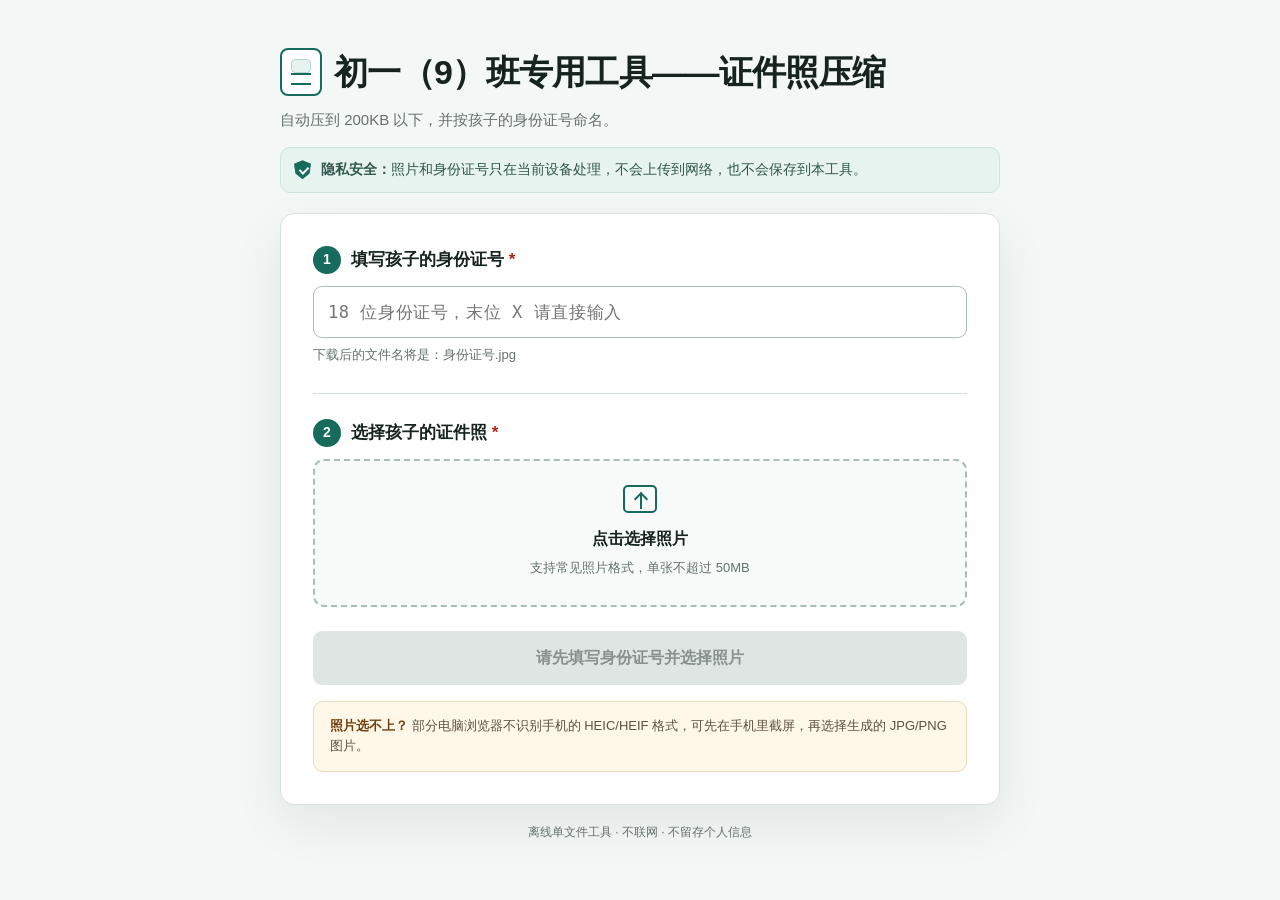
<file: tools/id-photo-compressor/index.html>
<!doctype html>
<html lang="zh-CN">
<head>
  <meta charset="utf-8">
  <meta name="viewport" content="width=device-width, initial-scale=1, viewport-fit=cover">
  <meta name="color-scheme" content="light">
  <meta name="theme-color" content="#166b5c">
  <meta name="referrer" content="no-referrer">
  <meta name="robots" content="noindex,nofollow,noarchive">
  <meta name="mobile-web-app-capable" content="yes">
  <meta name="apple-mobile-web-app-capable" content="yes">
  <meta name="apple-mobile-web-app-status-bar-style" content="default">
  <meta name="apple-mobile-web-app-title" content="初一（9）班专用工具——证件照压缩">
  <meta http-equiv="Content-Security-Policy" content="default-src 'none'; img-src 'self' blob: data:; script-src 'unsafe-inline'; style-src 'unsafe-inline'; connect-src 'none'; font-src 'none'; object-src 'none'; base-uri 'none'; form-action 'none'">
  <link rel="icon" href="data:image/svg+xml,%3Csvg xmlns='http://www.w3.org/2000/svg' viewBox='0 0 64 64'%3E%3Crect x='10' y='5' width='44' height='54' rx='9' fill='%23fff' stroke='%23166b5c' stroke-width='4'/%3E%3Crect x='20' y='16' width='24' height='16' rx='4' fill='%23e7f3ef'/%3E%3Cpath d='M20 41h24M20 49h24' stroke='%23166b5c' stroke-width='4'/%3E%3C/svg%3E">
  <title>初一（9）班专用工具——证件照压缩</title>
  <style>
    :root {
      --page: #f3f7f5;
      --surface: #ffffff;
      --surface-soft: #f7faf8;
      --ink: #17231f;
      --muted: #64716c;
      --line: #d8e2dd;
      --primary: #166b5c;
      --primary-hover: #10574b;
      --primary-soft: #e7f3ef;
      --success: #157347;
      --success-soft: #eaf6ef;
      --danger: #b42318;
      --danger-soft: #fff0ee;
      --warning: #8a4b08;
      --warning-soft: #fff7e8;
      --focus: #70c5b3;
      --radius: 14px;
      --shadow: 0 18px 50px rgba(25, 54, 45, 0.08);
      --font: -apple-system, BlinkMacSystemFont, "Segoe UI", "Microsoft YaHei", "PingFang SC", Arial, sans-serif;
    }

    * {
      box-sizing: border-box;
    }

    html {
      min-width: 320px;
      background: var(--page);
    }

    body {
      margin: 0;
      min-height: 100vh;
      color: var(--ink);
      background: var(--page);
      font-family: var(--font);
      font-size: 16px;
      line-height: 1.55;
      -webkit-font-smoothing: antialiased;
    }

    button,
    input {
      font: inherit;
    }

    button,
    .upload-box,
    .download-link {
      -webkit-tap-highlight-color: transparent;
    }

    .page-shell {
      width: min(100% - 28px, 680px);
      margin: 0 auto;
      padding: 36px 0 30px;
    }

    .masthead {
      margin-bottom: 20px;
    }

    .brand-row {
      display: flex;
      align-items: center;
      gap: 12px;
      margin-bottom: 12px;
    }

    .brand-mark {
      position: relative;
      flex: 0 0 auto;
      width: 42px;
      height: 48px;
      border: 2px solid var(--primary);
      border-radius: 8px;
      background: var(--surface);
    }

    .brand-mark::before {
      content: "";
      position: absolute;
      left: 9px;
      right: 9px;
      top: 9px;
      height: 12px;
      border-radius: 4px;
      background: var(--primary-soft);
      border: 1px solid #b5d9cf;
    }

    .brand-mark::after {
      content: "";
      position: absolute;
      left: 9px;
      right: 9px;
      bottom: 9px;
      height: 8px;
      border-top: 2px solid var(--primary);
      border-bottom: 2px solid var(--primary);
    }

    h1 {
      margin: 0;
      font-size: clamp(25px, 5vw, 34px);
      line-height: 1.2;
      letter-spacing: -0.02em;
    }

    .subtitle {
      margin: 0;
      color: var(--muted);
      font-size: 15px;
    }

    .privacy-strip {
      display: flex;
      align-items: flex-start;
      gap: 10px;
      margin-top: 16px;
      padding: 11px 13px;
      color: #31564c;
      background: var(--primary-soft);
      border: 1px solid #cce4dd;
      border-radius: 10px;
      font-size: 14px;
    }

    .shield {
      position: relative;
      flex: 0 0 auto;
      width: 17px;
      height: 19px;
      margin-top: 1px;
      background: var(--primary);
      clip-path: polygon(50% 0, 100% 18%, 92% 70%, 50% 100%, 8% 70%, 0 18%);
    }

    .shield::after {
      content: "";
      position: absolute;
      left: 7px;
      top: 5px;
      width: 4px;
      height: 7px;
      border: solid #fff;
      border-width: 0 2px 2px 0;
      transform: rotate(45deg);
    }

    .panel {
      padding: 26px;
      background: var(--surface);
      border: 1px solid var(--line);
      border-radius: var(--radius);
      box-shadow: var(--shadow);
    }

    .field-group + .field-group {
      margin-top: 26px;
      padding-top: 25px;
      border-top: 1px solid var(--line);
    }

    .field-heading {
      display: flex;
      align-items: center;
      gap: 10px;
      margin-bottom: 12px;
      font-size: 17px;
      font-weight: 700;
    }

    .step-number {
      display: inline-grid;
      place-items: center;
      flex: 0 0 auto;
      width: 28px;
      height: 28px;
      color: #fff;
      background: var(--primary);
      border-radius: 50%;
      font-size: 14px;
    }

    .required {
      color: var(--danger);
    }

    .id-input {
      width: 100%;
      min-height: 50px;
      padding: 12px 14px;
      color: var(--ink);
      background: #fff;
      border: 1px solid #aebdb6;
      border-radius: 9px;
      outline: none;
      font-family: ui-monospace, "Cascadia Mono", Consolas, monospace;
      font-size: 17px;
      letter-spacing: 0.035em;
      text-transform: uppercase;
    }

    .id-input:hover {
      border-color: #80958b;
    }

    .id-input:focus {
      border-color: var(--primary);
      box-shadow: 0 0 0 4px rgba(22, 107, 92, 0.14);
    }

    .id-input[aria-invalid="true"] {
      border-color: var(--danger);
    }

    .field-hint {
      min-height: 22px;
      margin: 7px 0 0;
      color: var(--muted);
      font-size: 13px;
    }

    .field-hint.is-error {
      color: var(--danger);
    }

    .field-hint.is-valid {
      color: var(--success);
      font-weight: 600;
    }

    .file-input {
      position: absolute;
      width: 1px;
      height: 1px;
      overflow: hidden;
      clip: rect(0 0 0 0);
      clip-path: inset(50%);
      white-space: nowrap;
    }

    .upload-box {
      display: grid;
      justify-items: center;
      min-height: 148px;
      padding: 24px 18px;
      color: var(--ink);
      background: var(--surface-soft);
      border: 2px dashed #a9beb5;
      border-radius: 11px;
      cursor: pointer;
      text-align: center;
      transition: border-color 160ms ease, background-color 160ms ease;
    }

    .upload-box:hover,
    .upload-box.is-dragging {
      background: #edf7f3;
      border-color: var(--primary);
    }

    .file-input:focus-visible + .upload-box {
      outline: 3px solid var(--focus);
      outline-offset: 3px;
    }

    .upload-icon {
      position: relative;
      width: 34px;
      height: 28px;
      margin-bottom: 11px;
      border: 2px solid var(--primary);
      border-radius: 5px;
    }

    .upload-icon::before {
      content: "";
      position: absolute;
      left: 11px;
      top: 7px;
      width: 8px;
      height: 8px;
      border-left: 2px solid var(--primary);
      border-top: 2px solid var(--primary);
      transform: rotate(45deg);
    }

    .upload-icon::after {
      content: "";
      position: absolute;
      left: 15px;
      top: 7px;
      width: 2px;
      height: 15px;
      background: var(--primary);
    }

    .upload-title {
      font-weight: 700;
    }

    .upload-note {
      margin-top: 4px;
      color: var(--muted);
      font-size: 13px;
    }

    .preview-card {
      display: none;
      grid-template-columns: 92px minmax(0, 1fr);
      gap: 14px;
      align-items: center;
      margin-top: 14px;
      padding: 12px;
      background: var(--surface-soft);
      border: 1px solid var(--line);
      border-radius: 10px;
    }

    .preview-card.is-visible {
      display: grid;
    }

    .preview-image-wrap {
      display: grid;
      place-items: center;
      width: 92px;
      height: 112px;
      overflow: hidden;
      background: #e6ece9;
      border: 1px solid #ccd8d2;
      border-radius: 7px;
    }

    .preview-image {
      width: 100%;
      height: 100%;
      object-fit: contain;
      background: #fff;
    }

    .file-name {
      margin: 0 0 5px;
      overflow-wrap: anywhere;
      font-weight: 700;
    }

    .file-detail {
      margin: 0;
      color: var(--muted);
      font-size: 13px;
    }

    .replace-button {
      min-height: 44px;
      margin-top: 8px;
      padding: 7px 0;
      color: var(--primary);
      background: transparent;
      border: 0;
      cursor: pointer;
      font-weight: 700;
      text-decoration: underline;
      text-underline-offset: 3px;
    }

    .primary-button {
      width: 100%;
      min-height: 54px;
      margin-top: 24px;
      padding: 13px 18px;
      color: #fff;
      background: var(--primary);
      border: 0;
      border-radius: 9px;
      cursor: pointer;
      font-weight: 700;
      transition: background-color 150ms ease, transform 100ms ease;
    }

    .primary-button:hover:not(:disabled) {
      background: var(--primary-hover);
    }

    .primary-button:active:not(:disabled) {
      transform: translateY(1px);
    }

    .primary-button:disabled {
      color: #87918d;
      background: #dfe5e2;
      cursor: not-allowed;
    }

    .primary-button.is-busy {
      cursor: wait;
    }

    .primary-button:focus-visible,
    .replace-button:focus-visible,
    .download-link:focus-visible {
      outline: 3px solid var(--focus);
      outline-offset: 3px;
    }

    .alert {
      display: none;
      margin-top: 14px;
      padding: 11px 13px;
      border-radius: 9px;
      font-size: 14px;
    }

    .alert.is-visible {
      display: block;
    }

    .alert.is-error {
      color: var(--danger);
      background: var(--danger-soft);
      border: 1px solid #f2c8c4;
    }

    .alert.is-info {
      color: #31564c;
      background: var(--primary-soft);
      border: 1px solid #cce4dd;
    }

    .result-card {
      display: none;
      margin-top: 16px;
      padding: 16px;
      background: var(--success-soft);
      border: 1px solid #bde1ca;
      border-radius: 10px;
    }

    .result-card.is-visible {
      display: block;
    }

    .result-title {
      display: flex;
      align-items: center;
      gap: 9px;
      margin: 0 0 7px;
      color: var(--success);
      font-weight: 800;
    }

    .check-mark {
      position: relative;
      flex: 0 0 auto;
      width: 22px;
      height: 22px;
      background: var(--success);
      border-radius: 50%;
    }

    .check-mark::after {
      content: "";
      position: absolute;
      left: 7px;
      top: 4px;
      width: 6px;
      height: 10px;
      border: solid #fff;
      border-width: 0 2px 2px 0;
      transform: rotate(45deg);
    }

    .result-meta,
    .result-note {
      margin: 0;
      color: #355449;
      font-size: 14px;
    }

    .result-filename {
      overflow-wrap: anywhere;
      font-family: ui-monospace, "Cascadia Mono", Consolas, monospace;
      font-weight: 700;
    }

    .download-link,
    .share-button {
      display: inline-flex;
      align-items: center;
      justify-content: center;
      min-height: 46px;
      margin-top: 13px;
      padding: 9px 16px;
      color: #fff;
      background: var(--success);
      border-radius: 8px;
      font-weight: 700;
      text-decoration: none;
    }

    .result-actions {
      display: flex;
      flex-wrap: wrap;
      gap: 10px;
      margin-top: 13px;
    }

    .result-actions .download-link,
    .result-actions .share-button {
      margin-top: 0;
    }

    .share-button {
      border: 0;
      cursor: pointer;
    }

    .share-button[hidden] {
      display: none;
    }

    .result-note {
      margin-top: 10px;
      color: var(--warning);
      font-size: 12px;
    }

    .help-box {
      margin-top: 16px;
      padding: 14px 16px;
      color: #5e5141;
      background: var(--warning-soft);
      border: 1px solid #ead9b7;
      border-radius: 10px;
      font-size: 13px;
    }

    .help-box strong {
      color: #72400b;
    }

    .footer {
      padding: 18px 8px 0;
      color: var(--muted);
      font-size: 12px;
      text-align: center;
    }

    .noscript {
      margin: 18px auto;
      padding: 14px;
      color: var(--danger);
      background: var(--danger-soft);
      border: 1px solid #f2c8c4;
      border-radius: 10px;
    }

    @media (max-width: 480px) {
      .page-shell {
        width: min(100% - 20px, 680px);
        padding-top: 22px;
      }

      .panel {
        padding: 20px 16px;
      }

      .preview-card {
        grid-template-columns: 76px minmax(0, 1fr);
      }

      .preview-image-wrap {
        width: 76px;
        height: 96px;
      }
    }

    @media (min-width: 768px) {
      .page-shell {
        padding-top: 48px;
      }

      .panel {
        padding: 32px;
      }
    }

    @media (min-width: 1024px) {
      .page-shell {
        width: 720px;
      }
    }

    @media (min-width: 1440px) {
      .page-shell {
        padding-top: 64px;
      }
    }

    @media (prefers-reduced-motion: reduce) {
      *,
      *::before,
      *::after {
        scroll-behavior: auto;
        transition-duration: 0.01ms;
      }
    }

    @media print {
      body {
        background: #fff;
      }

      .panel {
        box-shadow: none;
      }
    }
  </style>
</head>
<body>
  <div class="page-shell">
    <header class="masthead">
      <div class="brand-row">
        <span class="brand-mark" aria-hidden="true"></span>
        <h1>初一（9）班专用工具——证件照压缩</h1>
      </div>
      <p class="subtitle">自动压到 200KB 以下，并按孩子的身份证号命名。</p>
      <div class="privacy-strip" role="note">
        <span class="shield" aria-hidden="true"></span>
        <span><strong>隐私安全：</strong>照片和身份证号只在当前设备处理，不会上传到网络，也不会保存到本工具。</span>
      </div>
    </header>

    <main>
      <section class="panel" aria-labelledby="tool-title">
        <h2 id="tool-title" style="position:absolute;width:1px;height:1px;overflow:hidden;clip:rect(0 0 0 0);">压缩并命名证件照</h2>

        <div class="field-group">
          <label class="field-heading" for="idNumber">
            <span class="step-number" aria-hidden="true">1</span>
            <span>填写孩子的身份证号 <span class="required" aria-hidden="true">*</span></span>
          </label>
          <input
            class="id-input"
            id="idNumber"
            name="idNumber"
            type="text"
            inputmode="text"
            autocomplete="off"
            autocapitalize="characters"
            spellcheck="false"
            maxlength="18"
            placeholder="18 位身份证号，末位 X 请直接输入"
            aria-describedby="idHint"
            aria-required="true"
            aria-invalid="false"
          >
          <p class="field-hint" id="idHint">下载后的文件名将是：身份证号.jpg</p>
        </div>

        <div class="field-group">
          <div class="field-heading" id="photoLabel">
            <span class="step-number" aria-hidden="true">2</span>
            <span>选择孩子的证件照 <span class="required" aria-hidden="true">*</span></span>
          </div>
          <input class="file-input" id="photoInput" type="file" accept="image/*,.jpg,.jpeg,.png,.webp,.bmp,.heic,.heif" aria-labelledby="photoLabel uploadText">
          <label class="upload-box" id="uploadBox" for="photoInput">
            <span class="upload-icon" aria-hidden="true"></span>
            <span class="upload-title" id="uploadText">点击选择照片</span>
            <span class="upload-note">支持常见照片格式，单张不超过 50MB</span>
          </label>

          <div class="preview-card" id="previewCard" aria-live="polite">
            <div class="preview-image-wrap">
              <img class="preview-image" id="previewImage" alt="已选择证件照的预览">
            </div>
            <div>
              <p class="file-name" id="fileName"></p>
              <p class="file-detail" id="fileDetail"></p>
              <button class="replace-button" id="replaceButton" type="button">重新选择照片</button>
            </div>
          </div>
        </div>

        <button class="primary-button" id="compressButton" type="button" disabled>请先填写身份证号并选择照片</button>

        <div class="alert" id="alertBox" role="status" aria-live="polite"></div>

        <div class="result-card" id="resultCard" aria-live="polite">
          <p class="result-title"><span class="check-mark" aria-hidden="true"></span><span id="resultTitleText">压缩完成</span></p>
          <p class="result-meta">文件：<span class="result-filename" id="resultFilename"></span></p>
          <p class="result-meta">大小：<strong id="resultSize"></strong>；尺寸：<span id="resultDimensions"></span></p>
          <div class="result-actions">
            <button class="share-button" id="shareButton" type="button" hidden>保存到手机或分享</button>
            <a class="download-link" id="downloadAgain" href="#" download>再次下载</a>
          </div>
          <p class="result-note">若浏览器因已有同名文件而加上“(1)”，请删除旧文件后再下载，确保文件名只有身份证号。</p>
        </div>

        <div class="help-box" role="note">
          <strong>照片选不上？</strong> 部分电脑浏览器不识别手机的 HEIC/HEIF 格式，可先在手机里截屏，再选择生成的 JPG/PNG 图片。
        </div>
      </section>
    </main>

    <footer class="footer">离线单文件工具 · 不联网 · 不留存个人信息</footer>
    <noscript><div class="noscript">浏览器未开启 JavaScript，无法压缩照片。请换用 Edge、Chrome 或 Safari 打开。</div></noscript>
  </div>

  <canvas id="workCanvas" hidden></canvas>

  <script>
    (() => {
      "use strict";

      // 195 KiB = 199,680 bytes，低于采用十进制计算的 200 KB，给上传系统留安全余量。
      const TARGET_BYTES = 195 * 1024;
      const MAX_INPUT_BYTES = 50 * 1024 * 1024;
      const MAX_LONG_EDGE = 1600;
      const MIN_QUALITY = 0.42;
      const MAX_QUALITY = 0.94;

      const idInput = document.getElementById("idNumber");
      const idHint = document.getElementById("idHint");
      const fileInput = document.getElementById("photoInput");
      const uploadBox = document.getElementById("uploadBox");
      const previewCard = document.getElementById("previewCard");
      const previewImage = document.getElementById("previewImage");
      const fileName = document.getElementById("fileName");
      const fileDetail = document.getElementById("fileDetail");
      const replaceButton = document.getElementById("replaceButton");
      const compressButton = document.getElementById("compressButton");
      const alertBox = document.getElementById("alertBox");
      const resultCard = document.getElementById("resultCard");
      const resultTitleText = document.getElementById("resultTitleText");
      const resultFilename = document.getElementById("resultFilename");
      const resultSize = document.getElementById("resultSize");
      const resultDimensions = document.getElementById("resultDimensions");
      const shareButton = document.getElementById("shareButton");
      const downloadAgain = document.getElementById("downloadAgain");
      const workCanvas = document.getElementById("workCanvas");

      let selectedFile = null;
      let previewUrl = "";
      let resultUrl = "";
      let resultFile = null;
      let busy = false;
      let idTouched = false;

      function formatBytes(bytes) {
        if (!Number.isFinite(bytes) || bytes < 0) return "未知";
        if (bytes < 1024) return `${bytes} B`;
        return `${(bytes / 1024).toFixed(1)} KB`;
      }

      function normalizeId(value) {
        return value
          .toUpperCase()
          .replace(/[\s-]+/g, "")
          .replace(/[^0-9X]/g, "")
          .slice(0, 18);
      }

      function validateIdCard(value) {
        if (!value) return { valid: false, message: "请输入孩子的 18 位身份证号。" };
        if (value.length < 18) return { valid: false, message: `还需输入 ${18 - value.length} 位。` };
        if (!/^\d{17}[0-9X]$/.test(value)) return { valid: false, message: "身份证号格式不正确：前 17 位应为数字，末位可以是数字或 X。" };
        if (/^0{6}/.test(value)) return { valid: false, message: "身份证号前 6 位地区码不正确，请核对。" };

        const birth = value.slice(6, 14);
        const year = Number(birth.slice(0, 4));
        const month = Number(birth.slice(4, 6));
        const day = Number(birth.slice(6, 8));
        const birthDate = new Date(Date.UTC(year, month - 1, day));
        const today = new Date();
        const dateMatches = birthDate.getUTCFullYear() === year
          && birthDate.getUTCMonth() === month - 1
          && birthDate.getUTCDate() === day;
        const isFuture = birthDate.getTime() > Date.UTC(today.getFullYear(), today.getMonth(), today.getDate());

        if (!dateMatches || year < 1900 || isFuture) {
          return { valid: false, message: "身份证号中的出生日期不正确，请核对。" };
        }

        if (value.slice(14, 17) === "000") {
          return { valid: false, message: "身份证号顺序码不正确，请核对。" };
        }

        const weights = [7, 9, 10, 5, 8, 4, 2, 1, 6, 3, 7, 9, 10, 5, 8, 4, 2];
        const checks = ["1", "0", "X", "9", "8", "7", "6", "5", "4", "3", "2"];
        const sum = weights.reduce((total, weight, index) => total + Number(value[index]) * weight, 0);
        if (checks[sum % 11] !== value[17]) {
          return { valid: false, message: "身份证号校验位不正确，请逐位核对。" };
        }

        return { valid: true, message: "身份证号格式正确，文件将按此号码命名。" };
      }

      function setIdHint(forceError = false) {
        const result = validateIdCard(idInput.value);
        const showError = idTouched || forceError || idInput.value.length === 18;
        idInput.setAttribute("aria-invalid", String(!result.valid && showError));
        idHint.className = "field-hint";

        if (result.valid) {
          idHint.textContent = result.message;
          idHint.classList.add("is-valid");
        } else if (showError) {
          idHint.textContent = result.message;
          idHint.classList.add("is-error");
        } else {
          idHint.textContent = idInput.value ? result.message : "下载后的文件名将是：身份证号.jpg";
        }

        return result.valid;
      }

      function setAlert(message = "", type = "info") {
        alertBox.textContent = message;
        alertBox.className = "alert";
        if (message) alertBox.classList.add("is-visible", type === "error" ? "is-error" : "is-info");
      }

      function clearResult() {
        if (resultUrl) URL.revokeObjectURL(resultUrl);
        resultUrl = "";
        resultFile = null;
        resultCard.classList.remove("is-visible");
        shareButton.hidden = true;
        downloadAgain.removeAttribute("href");
      }

      function updateActionState() {
        const idValid = validateIdCard(idInput.value).valid;
        const ready = idValid && selectedFile && previewImage.complete && previewImage.naturalWidth > 0 && !busy;
        compressButton.disabled = !ready;

        if (busy) {
          compressButton.textContent = "正在压缩，请稍候…";
        } else if (!idValid && !selectedFile) {
          compressButton.textContent = "请先填写身份证号并选择照片";
        } else if (!idValid) {
          compressButton.textContent = "请先核对身份证号";
        } else if (!selectedFile) {
          compressButton.textContent = "请先选择证件照";
        } else {
          compressButton.textContent = "压缩照片（自动按身份证号命名）";
        }
      }

      function waitForImage(image) {
        return new Promise((resolve, reject) => {
          if (image.complete && image.naturalWidth > 0) {
            resolve();
            return;
          }
          image.addEventListener("load", resolve, { once: true });
          image.addEventListener("error", () => reject(new Error("浏览器无法读取这张照片。")), { once: true });
        });
      }

      async function useFile(file) {
        setAlert();
        clearResult();

        if (!file) return;
        if (file.size > MAX_INPUT_BYTES) {
          selectedFile = null;
          setAlert("照片超过 50MB，请先在相册中裁剪或截屏后再试。", "error");
          updateActionState();
          return;
        }

        const looksLikeImage = file.type.startsWith("image/") || /\.(jpe?g|png|webp|bmp|heic|heif)$/i.test(file.name);
        if (!looksLikeImage) {
          selectedFile = null;
          setAlert("请选择照片文件，不要选择 Word、PDF 或压缩包。", "error");
          updateActionState();
          return;
        }

        if (previewUrl) URL.revokeObjectURL(previewUrl);
        previewUrl = URL.createObjectURL(file);
        previewImage.removeAttribute("src");
        previewImage.src = previewUrl;

        try {
          await waitForImage(previewImage);
          selectedFile = file;
          fileName.textContent = file.name || "已选择照片";
          fileDetail.textContent = `原图 ${formatBytes(file.size)} · ${previewImage.naturalWidth} × ${previewImage.naturalHeight} 像素`;
          previewCard.classList.add("is-visible");
          uploadBox.style.display = "none";
        } catch (error) {
          selectedFile = null;
          previewCard.classList.remove("is-visible");
          uploadBox.style.display = "grid";
          setAlert("浏览器无法读取这张照片。若为 HEIC/HEIF，请先截屏或转换成 JPG 后再选择。", "error");
        }

        updateActionState();
      }

      function canvasToJpeg(canvas, quality) {
        return new Promise((resolve, reject) => {
          canvas.toBlob((blob) => {
            if (blob) resolve(blob);
            else reject(new Error("浏览器生成 JPG 失败，请换用 Edge、Chrome 或 Safari。"));
          }, "image/jpeg", quality);
        });
      }

      function drawImageAtSize(source, width, height) {
        workCanvas.width = width;
        workCanvas.height = height;
        const context = workCanvas.getContext("2d", { alpha: false });
        if (!context) throw new Error("浏览器无法创建图片画布。请关闭其他大型应用后重试。");
        context.save();
        context.fillStyle = "#ffffff";
        context.fillRect(0, 0, width, height);
        context.imageSmoothingEnabled = true;
        context.imageSmoothingQuality = "high";
        context.drawImage(source, 0, 0, width, height);
        context.restore();
      }

      async function findBestJpegForCurrentSize() {
        const highBlob = await canvasToJpeg(workCanvas, MAX_QUALITY);
        if (highBlob.size <= TARGET_BYTES) {
          return { blob: highBlob, quality: MAX_QUALITY };
        }

        const lowBlob = await canvasToJpeg(workCanvas, MIN_QUALITY);
        if (lowBlob.size > TARGET_BYTES) return null;

        let bestBlob = lowBlob;
        let bestQuality = MIN_QUALITY;
        let low = MIN_QUALITY;
        let high = MAX_QUALITY;

        for (let attempt = 0; attempt < 9; attempt += 1) {
          const quality = (low + high) / 2;
          const blob = await canvasToJpeg(workCanvas, quality);
          if (blob.size <= TARGET_BYTES) {
            bestBlob = blob;
            bestQuality = quality;
            low = quality;
          } else {
            high = quality;
          }
        }

        return { blob: bestBlob, quality: bestQuality };
      }

      async function compressPhoto(source) {
        const sourceWidth = source.naturalWidth;
        const sourceHeight = source.naturalHeight;
        if (!sourceWidth || !sourceHeight) throw new Error("无法读取照片尺寸，请重新选择照片。");

        const initialScale = Math.min(1, MAX_LONG_EDGE / Math.max(sourceWidth, sourceHeight));
        let width = Math.max(1, Math.round(sourceWidth * initialScale));
        let height = Math.max(1, Math.round(sourceHeight * initialScale));

        for (let pass = 0; pass < 16; pass += 1) {
          drawImageAtSize(source, width, height);
          const encoded = await findBestJpegForCurrentSize();
          if (encoded && encoded.blob.size <= TARGET_BYTES) {
            return {
              blob: encoded.blob,
              width,
              height,
              quality: encoded.quality
            };
          }

          const nextWidth = Math.max(160, Math.floor(width * 0.84));
          const nextHeight = Math.max(160, Math.floor(height * 0.84));
          if (nextWidth === width && nextHeight === height) break;
          width = nextWidth;
          height = nextHeight;
        }

        throw new Error("这张照片内容过于复杂，未能安全压到 200KB 以下。请先裁剪照片边缘后再试。");
      }

      function prepareDownload(blob, filename) {
        if (resultUrl) URL.revokeObjectURL(resultUrl);
        resultUrl = URL.createObjectURL(blob);
        resultFile = new File([blob], filename, { type: "image/jpeg" });
        downloadAgain.href = resultUrl;
        downloadAgain.download = filename;

        let canShare = false;
        try {
          canShare = typeof navigator.share === "function"
            && typeof navigator.canShare === "function"
            && navigator.canShare({ files: [resultFile] });
          shareButton.hidden = !canShare;
        } catch {
          shareButton.hidden = true;
        }

        if (!canShare) {
          const temporaryLink = document.createElement("a");
          temporaryLink.href = resultUrl;
          temporaryLink.download = filename;
          temporaryLink.style.display = "none";
          document.body.appendChild(temporaryLink);
          temporaryLink.click();
          temporaryLink.remove();
        }

        return canShare;
      }

      shareButton.addEventListener("click", async () => {
        if (!resultFile || typeof navigator.share !== "function") return;
        try {
          await navigator.share({
            files: [resultFile],
            title: "孩子证件照"
          });
        } catch (error) {
          if (!(error instanceof DOMException && error.name === "AbortError")) {
            setAlert("手机分享未成功，请点击“再次下载”保存照片。", "error");
          }
        }
      });

      idInput.addEventListener("input", () => {
        const normalized = normalizeId(idInput.value);
        if (idInput.value !== normalized) idInput.value = normalized;
        setIdHint();
        clearResult();
        setAlert();
        updateActionState();
      });

      idInput.addEventListener("blur", () => {
        idTouched = true;
        setIdHint();
      });

      fileInput.addEventListener("change", () => {
        useFile(fileInput.files && fileInput.files[0]);
      });

      replaceButton.addEventListener("click", () => fileInput.click());

      ["dragenter", "dragover"].forEach((eventName) => {
        uploadBox.addEventListener(eventName, (event) => {
          event.preventDefault();
          uploadBox.classList.add("is-dragging");
        });
      });

      ["dragleave", "drop"].forEach((eventName) => {
        uploadBox.addEventListener(eventName, (event) => {
          event.preventDefault();
          uploadBox.classList.remove("is-dragging");
        });
      });

      uploadBox.addEventListener("drop", (event) => {
        const file = event.dataTransfer && event.dataTransfer.files && event.dataTransfer.files[0];
        useFile(file);
      });

      compressButton.addEventListener("click", async () => {
        idTouched = true;
        const idValid = setIdHint(true);
        if (!idValid) {
          idInput.focus();
          updateActionState();
          return;
        }
        if (!selectedFile) {
          setAlert("请先选择孩子的证件照。", "error");
          fileInput.focus();
          return;
        }

        const validatedId = idInput.value;
        busy = true;
        idInput.disabled = true;
        fileInput.disabled = true;
        replaceButton.disabled = true;
        clearResult();
        setAlert("正在压缩照片，请不要关闭页面…", "info");
        compressButton.classList.add("is-busy");
        updateActionState();

        await new Promise((resolve) => requestAnimationFrame(() => requestAnimationFrame(resolve)));

        try {
          const result = await compressPhoto(previewImage);
          const outputName = `${validatedId}.jpg`;
          const requiresSaveTap = prepareDownload(result.blob, outputName);
          resultTitleText.textContent = requiresSaveTap
            ? "压缩完成，请保存照片"
            : "压缩完成，照片已开始下载";
          resultFilename.textContent = outputName;
          resultSize.textContent = formatBytes(result.blob.size);
          resultDimensions.textContent = `${result.width} × ${result.height} 像素`;
          resultCard.classList.add("is-visible");
          setAlert();
          resultCard.scrollIntoView({ behavior: "smooth", block: "nearest" });
        } catch (error) {
          const message = error instanceof Error ? error.message : "压缩失败，请重新选择照片后再试。";
          setAlert(message, "error");
        } finally {
          busy = false;
          idInput.disabled = false;
          fileInput.disabled = false;
          replaceButton.disabled = false;
          compressButton.classList.remove("is-busy");
          updateActionState();
        }
      });

      window.addEventListener("beforeunload", () => {
        if (previewUrl) URL.revokeObjectURL(previewUrl);
        if (resultUrl) URL.revokeObjectURL(resultUrl);
      });

      setIdHint();
      updateActionState();
    })();
  </script>
</body>
</html>
</file>
